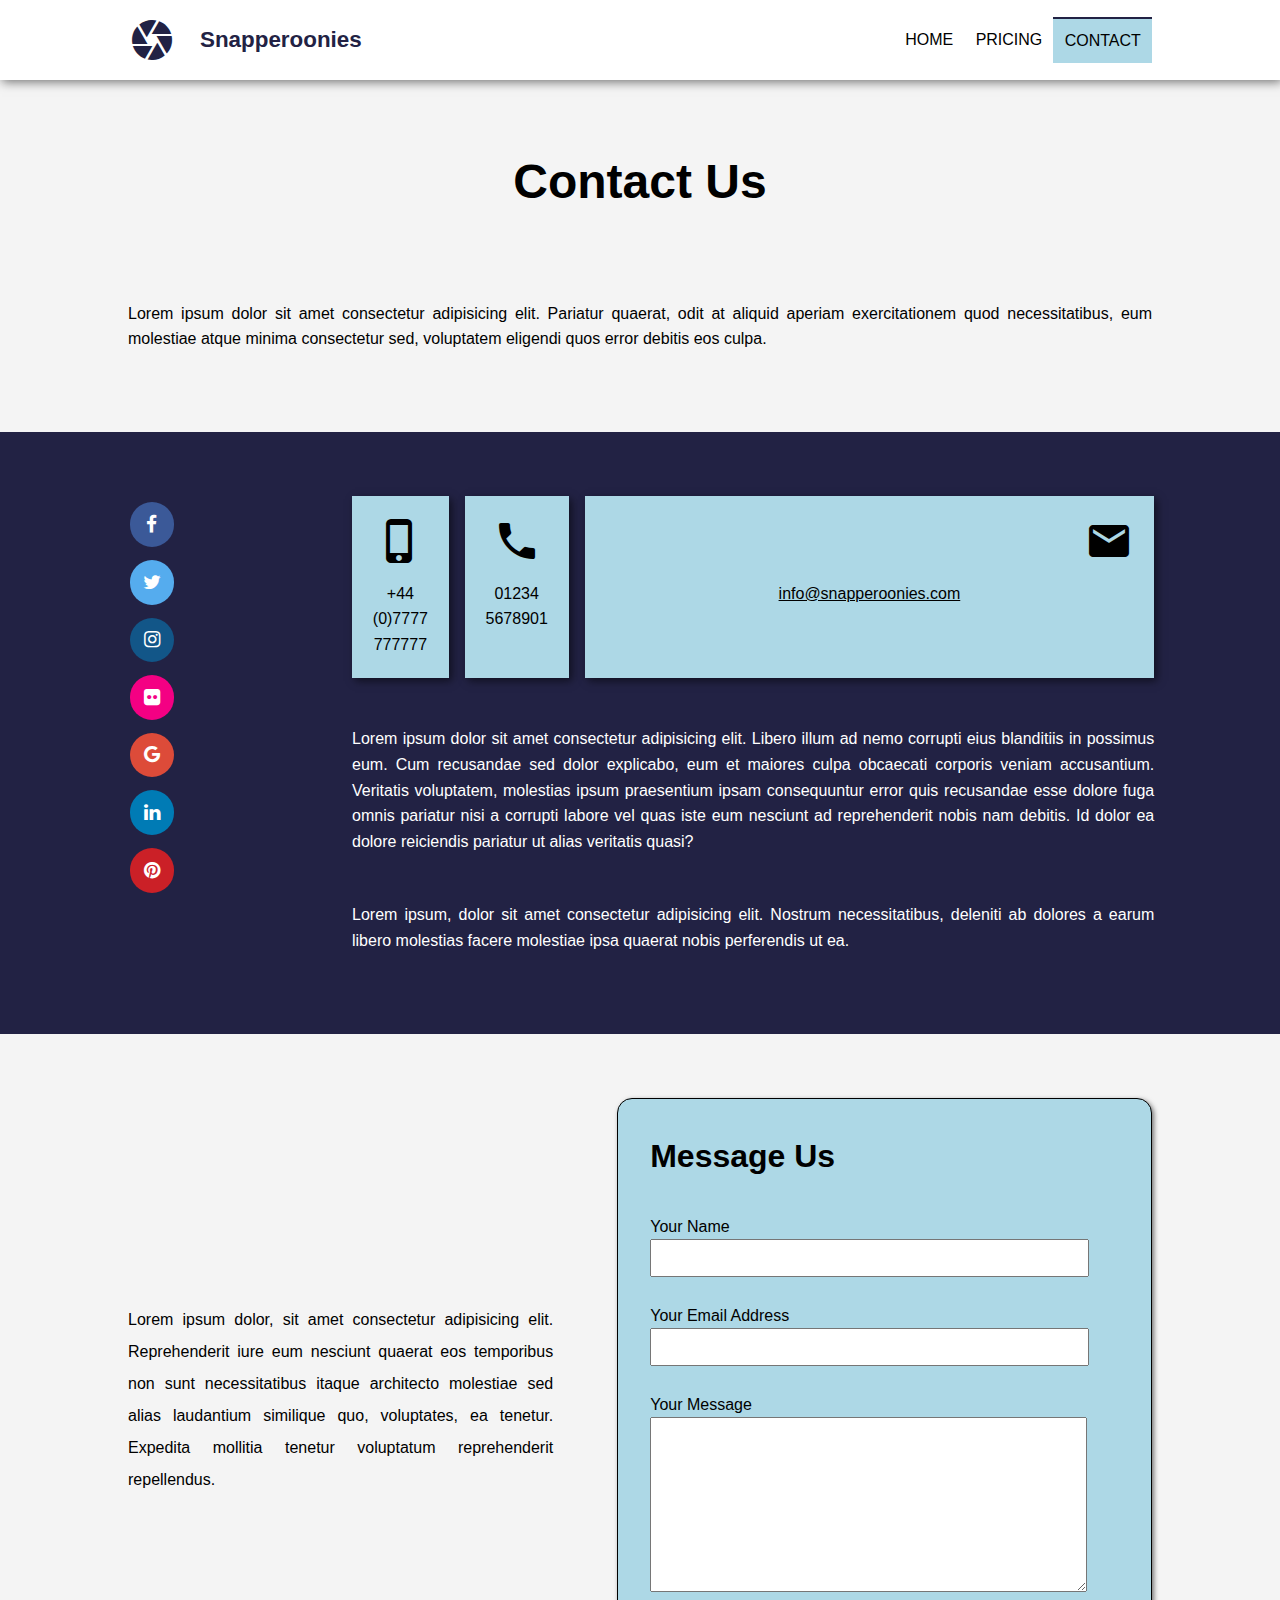
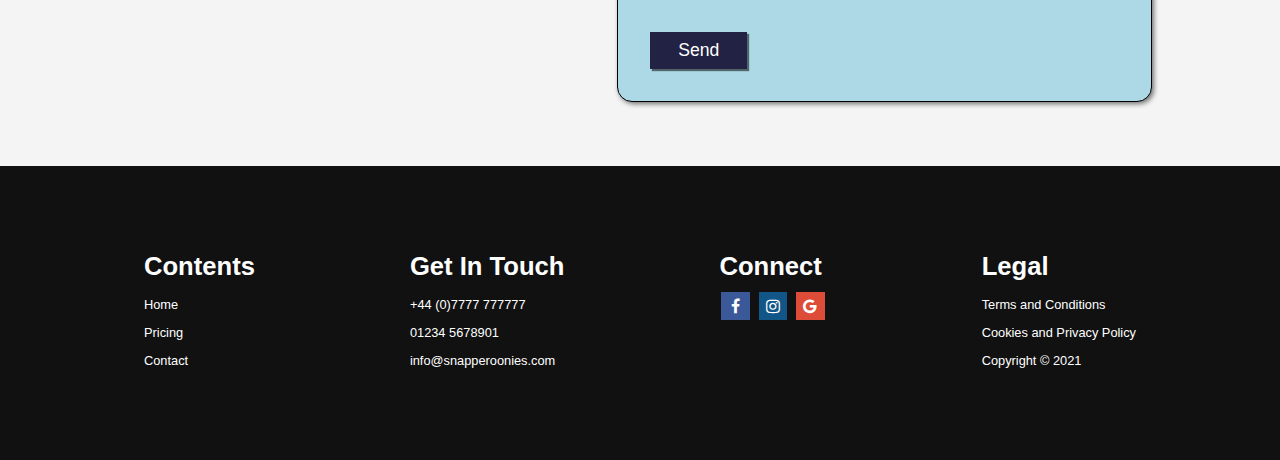
<file: contact.html>
<!DOCTYPE html>
<html lang="en">
<head>
    <meta charset="UTF-8">
    <meta http-equiv="X-UA-Compatible" content="IE=edge">
    <meta name="viewport" content="width=device-width, initial-scale=1.0">    
    <title>Photography</title>

    <!-- class="material-icons" -->
    <link href="https://fonts.googleapis.com/icon?family=Material+Icons" rel="stylesheet">
    
    <link rel="stylesheet" href="https://cdnjs.cloudflare.com/ajax/libs/font-awesome/4.7.0/css/font-awesome.min.css">
    <link rel="stylesheet" href="style.css">    
</head>
<body>


    <!-- HEADER SECTION -->

    <header>
        <div class="wrapper">

            <a href="./index.html" id="title">                
                <i class="material-icons">camera</i>
                <h4>Snapperoonies</h4>
            </a>
            <nav>
                <li> <a href="./index.html"> Home </a> </li>
                <li> <a href="./pricing.html">Pricing </a> </li>
                <li id="activenav"> <a href="./contact.html"> Contact </a></li>
            </nav>  

        </div>
    </header>


    <!-- CONTACT SECTION 1 -->

    <section id="contact1" class="wrapper">
        <h1>Contact Us</h1>
        <p>Lorem ipsum dolor sit amet consectetur adipisicing elit. Pariatur quaerat, odit at aliquid aperiam exercitationem quod necessitatibus, eum molestiae atque minima consectetur sed, voluptatem eligendi quos error debitis eos culpa.</p>
    </section>


    <!-- CONTACT SECTION 2 -->

    <section id="contact2">

        <div id="contact2sub"  class="wrapper">

            <aside id="socialicons">            
                <a href="#" class="fa fa-facebook"></a> <span>Facebook</span>                
                <a href="#" class="fa fa-twitter"></a> <span>Twitter</span>                
                <a href="#" class="fa fa-instagram"></a> <span>Instagram</span>                
                <a href="#" class="fa fa-flickr"></a> <span>Flickr</span>                
                <a href="#" class="fa fa-google"></a> <span>Google</span>                
                <a href="#" class="fa fa-linkedin"></a> <span>LinkedIn</span>                
                <a href="#" class="fa fa-pinterest"></a> <span>Pinterest</span>
            </aside>

            <div id="contacttext">            

                <aside id="contactcards" >
                
                    <article class="contactcard">
                        <i class="material-icons">phone_iphone</i>
                        <span>+44 (0)7777 777777</span>
                    </article>
                    
                    <article class="contactcard">
                        <i class="material-icons">phone</i>
                        <span>01234 5678901</span>
                    </article>
                    
                    <article class="contactcard">
                        <i class="material-icons">alternate_email</i>            
                        <span> <a href="mailto:info@snapperoonies.com">info@snapperoonies.com</a>   </span>            
                    </article>

                </aside>

                <p>Lorem ipsum dolor sit amet consectetur adipisicing elit. Libero illum ad nemo corrupti eius blanditiis in possimus eum. Cum recusandae sed dolor explicabo, eum et maiores culpa obcaecati corporis veniam accusantium. Veritatis voluptatem, molestias ipsum praesentium ipsam consequuntur error quis recusandae esse dolore fuga omnis pariatur nisi a corrupti labore vel quas iste eum nesciunt ad reprehenderit nobis nam debitis. Id dolor ea dolore reiciendis pariatur ut alias veritatis quasi?</p>
                <p>Lorem ipsum, dolor sit amet consectetur adipisicing elit. Nostrum necessitatibus, deleniti ab dolores a earum libero molestias facere molestiae ipsa quaerat nobis perferendis ut ea.</p>            

            </div>

        </div>

    </section>
    
    
    <!-- CONTACT SECTION 3 -->
    
    <section id="contact3" >

        <div class="wrapper">

            <p>
                Lorem ipsum dolor, sit amet consectetur adipisicing elit. Reprehenderit iure eum nesciunt quaerat eos temporibus non sunt necessitatibus itaque architecto molestiae sed alias laudantium similique quo, voluptates, ea tenetur. Expedita mollitia tenetur voluptatum reprehenderit repellendus.
            </p>

            <div class="messagebox">
                <h2>Message Us</h2>
                <form action="">
                    <label>                    
                        Your Name
                        <br>
                        <input type="text" name="" placeholder="" id="">
                    </label>
                    <br>
                    <label>
                        Your Email Address
                        <br>
                        <input type="text" name="" placeholder="" id="">
                    </label>
                    <br>
                    <label>
                        Your Message
                        <br>
                        <textarea name="" id="" cols="" rows="" placeholder=""></textarea>             
                    </label>
                    <br>    
                    <input type="submit" value="Send">
                </form>
            </div>

        </div>

    </section>


    <!-- FOOTER SECTION -->
    
    <footer>

        <div class="wrapper">

            <article>
                <h3>Contents</h3>
                <p> <a href="index.html"> Home </a> </p>
                <p> <a href="pricing.html"> Pricing </a> </p>
                <p> <a href="contact.html"> Contact </a> </p>                
            </article>

            <article>
                <h3>Get In Touch</h3>
                <p>+44 (0)7777 777777</p>
                <p>01234 5678901</p>
                <p>info@snapperoonies.com</p>                
            </article>

            <article>
                <h3>Connect</h3>
                <a href="#" class="fa fa-facebook"></a>                
                <a href="#" class="fa fa-instagram"></a>
                <a href="#" class="fa fa-google"></a>
            </article>

            <article>
                <h3>Legal</h3>
                <p> <a href="">Terms and Conditions</a></p>
                <p> <a href=""> Cookies and Privacy Policy </a></p>
                <p>Copyright &copy 2021</p>
            </article>

        </div>

    </footer>


</body>
</html>
</file>
<file: style.css>
/* globally inherited  */

:root {              
    --mobileviewport: 500px;
    --tabletviewport: 800px;
    
    --shadow: 0 1px 5px rgba(104, 104, 104, 0.8);   

    --colbackground: #f4f4f4;       
    --colhighlight: lightblue;
    --coldark: #224;    
    --colmidshade: lightblue;
    
    font-family:Verdana, Geneva, Tahoma, sans-serif;    
    line-height: 1.6;    
}


/* ************** RE-OCCURING ELEMENTS ************** */

section,
footer
{
    padding: 4rem 0;    
}

.wrapper {
    width: 80%;
    margin: auto;
    max-width:1100px;         
}

h1, h2, h3, h4, h5 {
    margin: 0;      
}

h1 {font-size: 3rem;}
h2 {font-size: 2rem;}
h3 {font-size: 1.6rem;}
h4 {font-size: 1.4rem;}
h5 {font-size: 1.2rem;}

.fa:hover {opacity: 0.7;}  
.fa-facebook {  background: #3B5998;}
.fa-twitter {  background: #55ACEE;}
.fa-google {  background: #dd4b39;}
.fa-linkedin {  background: #007bb5;}
.fa-instagram {  background: #125688;}
.fa-pinterest {  background: #cb2027;}
.fa-flickr {  background: #f40083;}



/* ************** SECTIONS ON EVERY PAGE ************** */


/* body */

body {          
    margin:0;
    padding:0;     
    background: var(--colbackground);   
    /* position: relative; */
}


/* header */

header {
    box-shadow: 2px 2px 10px #0008;  
    background: white;
    position: relative;
    /* position: fixed; */
    /* top: 0; */
    /* left: 0; */
    /* right: 0; */
    /* z-index: 2; */
}

header .wrapper {
    display: flex;        
    flex-wrap: wrap;
    justify-content: space-between;   
    align-items: center;        
    text-align: center;
}


/* header title */

header #title {
    text-decoration: none;
    cursor: pointer;
    /* background: green;     */
    /* text-align: center; */        
    display: flex;
    justify-content: center;
    align-items: center;   
    color: var(--coldark); 
}

header #title i {    
    /* background: green; */
    font-size: 3rem;
    padding: 1rem 0;    
    /* background: orange;     */
}

header #title h4 {        
    /* background: green; */
    /* display: inline-block; */
    margin-left: 1.5rem;
}


/* header nav */

header nav {
    /* background: red;     */    
    display: flex;
    justify-content: center;
    align-items: center;    
    padding: 0;    
}

header nav li {    
    /* display: inline-block; */
    padding: 0.6rem 0.7rem;
    text-transform: uppercase;     
    list-style-type: none;   
}

header nav li:hover {        
    background: #DDDDEE;
    cursor:pointer;
}

header nav a {
    text-decoration: none;
    color: black;
}

header nav #activenav{
    /* font-weight: 700; */
    border-top: 2px solid var(--coldark);    
    background: var(--colmidshade);  
    color: var(--coldark);
}


/* footer */

footer {
    background: #111;
    color: white;
}

footer .wrapper {
    display: flex;
    justify-content: space-between;
    flex-wrap: wrap;
}

footer article {
    margin: 1rem 1rem;
}

footer a {    
    color: white;
    text-decoration: none;
}

footer a:hover {    
    color: var(--colhighlight);
}

footer p {
    margin: 0.5rem 0;
    font-size: 0.8rem;
}
 
footer .fa {
    display: inline-block;    
    padding: 0.4rem;
    font-size: 1rem;
    width: 1rem;
    text-align: center;
    text-decoration: none;
    margin: 5px 2px;
    color: white;
    /* border-radius: 50%; */
  }



                                    /* HOMEPAGE */

/* hero section */

#hero {
    background-image: url(./pics/houses.JPG);
    /* background-position: center 10%;
    background-repeat: no-repeat; */
    
    background-position: center 0;
    background-repeat: no-repeat;
    background-size: cover;
    
    min-height: 330px;
    text-align: center; 
    padding: 60px 0;     
}

#hero h1 {
    /* text-shadow: 0.1rem 0.1rem 0.2rem #0008; */
    color: var(--coldark);
}

#hero p {
    margin-top: 4rem;
    font-size: 1.3rem;
}

#hero #button {    
    display: inline-block;    
    padding: 0.5rem 1rem; 
    font-size: 1.4rem;       
    
    border: none;   
    cursor: pointer;
    background: var(--coldark);
    box-shadow: 2px 2px 2px #0008;
}

#hero #button:hover {
    box-shadow: 0px 0px 0px #0008;
}

#hero a {
    text-decoration: none;
    color: white;
}


/* cards section */

#cardsouterwrap {
    background: var(--coldark);
}

#cards {
    display: grid;
    grid-template-columns: repeat(4, minmax(12rem, 1fr));  
    gap: 1rem;      
}

#cards i {
    font-size: 3rem;
}

#cards .card {
    background: white;
    padding: 1rem 1rem;
    box-shadow: var(--shadow);
    text-align: center;
    border-radius: 1rem;
    background: var(--colmidshade);        
}


/* presentation section */

#presentation {        
    background-image: url('./pics/wedding2.jpg');
    background-position: right 0;
    background-repeat: no-repeat;
    background-size: cover;       
}

#presentation .wrapper {
    min-height: 400px;
    position: relative;        
    /* background: red;     */
}

#presentation #presbox {
    position: absolute;
    left: 0%;
    right: 50%;
    top: 0%;        
        
    padding: 1.5rem;
    text-align: justify;
    background:white;        
    color: black;
    box-shadow: 5px 5px 5px black;    
}

#presentation h2 {
    margin-bottom: 1rem;
}


/* testimonials section */

#testimonial #testi-header {
    text-align: center;
    margin-bottom: 4rem;    
}

#testimonial #testi-main {
    display: grid;
    gap: 2rem;
    grid-template-columns: 1fr 1fr 1fr;
}

#testimonial #testi-main div {
    text-align: center;        
}

#testimonial #testi-main img {    
    height: 8rem;
    width:8rem;
    border-radius: 90%;
    box-shadow: 3px 3px 10px black;;
}

#testimonial #testi-main article::before {
    text-align: left;
    font-family: 'Times New Roman', Times, serif;
    content: "\201c";    
    font-size: 4rem;    
    display: block;
    margin-bottom: -3rem;     
    margin-top: -1rem;     
}

#testimonial #testi-main p {
    text-align: justify;    
}



                                            /* PRICING PAGE */

#pricing1 h1 {
    text-align: center;       
}

#pricing1 p {
    text-align: justify;
    padding: 4rem 0rem 0rem 0rem;
}

#pricing2 {
    background: var(--coldark);    
}

#pricing2 #pricing2-sub {
    display: grid;
    gap: 3rem;
    grid-template-columns: 1fr 1fr 1fr;
    grid-template-rows: auto auto;    
    padding: 1rem;
}

#pricing2 .head {
    text-align: center;     
    background: var(--colmidshade);
    padding: 1rem 0.8rem;
}

#pricing2 article {
    text-align: justify;                
    color: white;
}

#pricing2 article :nth-child(1) {
    margin-top:0;
}


/* album section */

#album  {           

    display: grid;
    gap: 0.5rem;
    grid-template-columns: repeat(
        auto-fit, 
        minmax(14rem,1fr)
    );
}

#album img {    
    width: 100%;        
    box-shadow: var(--shadow);
}



                                    /* CONTACT PAGE */

/* contact section 1 */

#contact1 h1 {
    text-align: center;    
}

#contact1 p {
    text-align: justify;  
    padding: 4rem 0rem 0rem 0rem;  
}


/* contact section 2 */

#contact2 {
    background: var(--coldark);
}

#contact2 #contact2sub {
    display: grid;
    grid-template-columns: 10rem 1fr;    
    gap: 4rem;
}


/* social icons */

#contact2 #socialicons {
    width: 10rem;    
}

#contact2 #socialicons a {            
    vertical-align:middle;
}

#contact2 #socialicons span {
    margin-left: 1.2rem;
    color: white;
    visibility: hidden;
}

#contact2 #socialicons a:hover + span {
    visibility:visible;
}

#contact2 #socialicons .fa {
    padding: 0.8rem;
    font-size: 1.2rem;
    width: 1.2rem;
    text-align: center;
    text-decoration: none;
    margin: 0.4rem 0.1rem;
    color: white;
    border-radius: 50%;    
}


/* contact */

#contact2 #contacttext #contactcards {
    display: flex;
    justify-content: space-between;    
    gap: 1rem;
    text-align: center;
}

#contact2 #contacttext .contactcard {
    background: var(--colmidshade);
    padding: 1.3rem;    
    box-shadow: 3px 3px 8px #0008;    
}

#contact2 #contacttext i {    
    font-size: 3rem;
    display: block;        
    padding-bottom: 1rem;
}

#contact2 #contacttext a {
    color: black;
}

#contact2 #contacttext p {
    color: white;
    margin-top: 3rem;
    text-align: justify;
}


/* contact section 3 */

/* #contact3 { */
    /* background: #224;     */
    /* color: white; */
/* } */

#contact3 .wrapper {
    display: flex;    
    /* grid-template-columns: 1fr 35rem; */            
    justify-content: space-between;  
    align-items: center;      
}

#contact3 p {
    /* font-size: 1.2em; */    
    line-height: 2rem;
    text-align: justify;
    padding-right: 4rem;
}

#contact3 .messagebox {     
    flex-basis: 140rem; 
    max-width: 30rem;       
    padding: 2rem;        
    border-radius:15px;  
    box-shadow: 2px 2px 5px #0008;
    border: 1px solid black;        
    color:black;  
    background: var(--colmidshade);  
}

#contact3 .messagebox h2 { 
    margin-bottom: 2rem;
}

#contact3 .messagebox input[type="text"] {
    width:90%;        
    padding: 0.4rem;
    font-size: 1.1em;
    display: block;    
}

#contact3 .messagebox textarea {    
    min-height: 10rem;
    width: 90%;
    padding: 0.4rem;
    resize: vertical;
    font-size: 1.1em;
    font-family: Arial;        
}

#contact3 .messagebox input[type="submit"] {    
    margin-top: 2rem;
    background-color: var(--coldark);
    color:white;
    padding: 8px 28px;   
    border-style:none; 
    cursor: pointer;
    box-shadow: 2px 2px 1px #0008;
    font-size: 1.1em;
}



                        /* MEDIA QUERIES */


/* var(--mobileviewport) */
/* var(--tabletviewport) */

/* QUERIES - ALL PAGES */

@media (max-width: 800px) {

    header .wrapper {
        display: block;
    }

    header nav {
        padding-bottom: 1.1rem;
    }

}


/* QUERIES - HOME PAGE */

/* laptop */
@media (max-width: 1100px) {
        
    #cards {
        display: grid;
        grid-template-columns: 1fr 1fr;
        grid-template-rows: 1fr 1fr;        
        justify-items:center;
    }

}

/* tablet */
@media (max-width: 800px) {

    #presentation {
        position: relative;
    }

    #presentation .wrapper {
        position: static;
    }

    #presentation #presbox {        
        left: 0;
        right: 50%;
        top: 0;
        bottom: 0;    
        box-shadow: none    
    }

    #testimonial #testi-main {        
        grid-template-columns: 1fr;
        grid-template-rows: auto auto auto;
    }

    #testimonial img {
        float: left;    
        margin-right: 2rem;    
        margin-bottom: 1rem;
    }
}


/* mobile */
@media (max-width: 500px) {

    #hero h1 {
        font-size: 2.2rem;
    }

    #cards {
        display: grid;
        grid-template-columns: 1fr;        
        gap: 1rem;
        justify-items:center;
    }

    #album  {   
    grid-template-columns: repeat(
        auto-fit, 
        minmax(8rem,1fr)
        );
    }

    #presentation .wrapper {
        min-height: auto;
    }

    #presentation #presbox {        
        position: static
    }
}


/* QUERIES - PRICING PAGE */

/* tablet */
@media (max-width: 800px) {

    #pricing2 #pricing2-sub {        
        grid-template-columns: 1fr 2fr;
        grid-template-rows: auto auto auto;
        column-gap: 0.8rem;
    }

    #pricing2 .head1,
    #pricing2 .head2,
    #pricing2 .head3 {
        grid-column: 1/2;
    }

    #pricing2 .head1 {grid-row: 1/2;}
    #pricing2 .head2 {grid-row: 2/3;}
    #pricing2 .head3 {grid-row: 3/4;}
}    



/* QUERIES - CONTACT PAGE */

/* laptop */
@media (max-width: 1100px) {
        
    #contact2 #contact2sub {        
        grid-template-columns: 1fr;    
        grid-template-rows: auto auto;
    }

    #contact2 #socialicons {
        display: flex;
        flex-wrap: wrap;
        justify-content: space-between;
        width: 100%;
    }

    #contact2 #socialicons .fa {
        margin: 1rem 1rem;
    }

    #contact2 #socialicons span {
        display: none
    }

    #contact3 .wrapper {
        /* flex-direction:column; */
        display: block;
    }

    #contact3 p {
        padding-right: 0;
        padding-bottom: 2rem;
    }

    #contact3 .messagebox {
        margin: auto;
    }

}


/* tablet */
@media (max-width: 800px) {

    #contact2 #contacttext #contactcards {
        display: block;
        width: min-content;
        margin: 0 auto;
    }

    #contact2 #contacttext .contactcard {
        margin: 1rem 0;
        display: flex;        
        align-items: center;
        padding: 0.8rem 1.5rem;
    }

    #contact2 #contacttext i {    
        padding: 0 2rem 0 0;
    }    

}

/* mobile */
@media (max-width: 500px) {

    #contact2 #contacttext .contactcard {
        padding: 0.5rem;        
    }

    #contact2 #contacttext i {    
        font-size: 1.5rem;
    }

    #contact2 #contacttext i {    
        padding-right: 0.5rem;
    }

}
</file>
